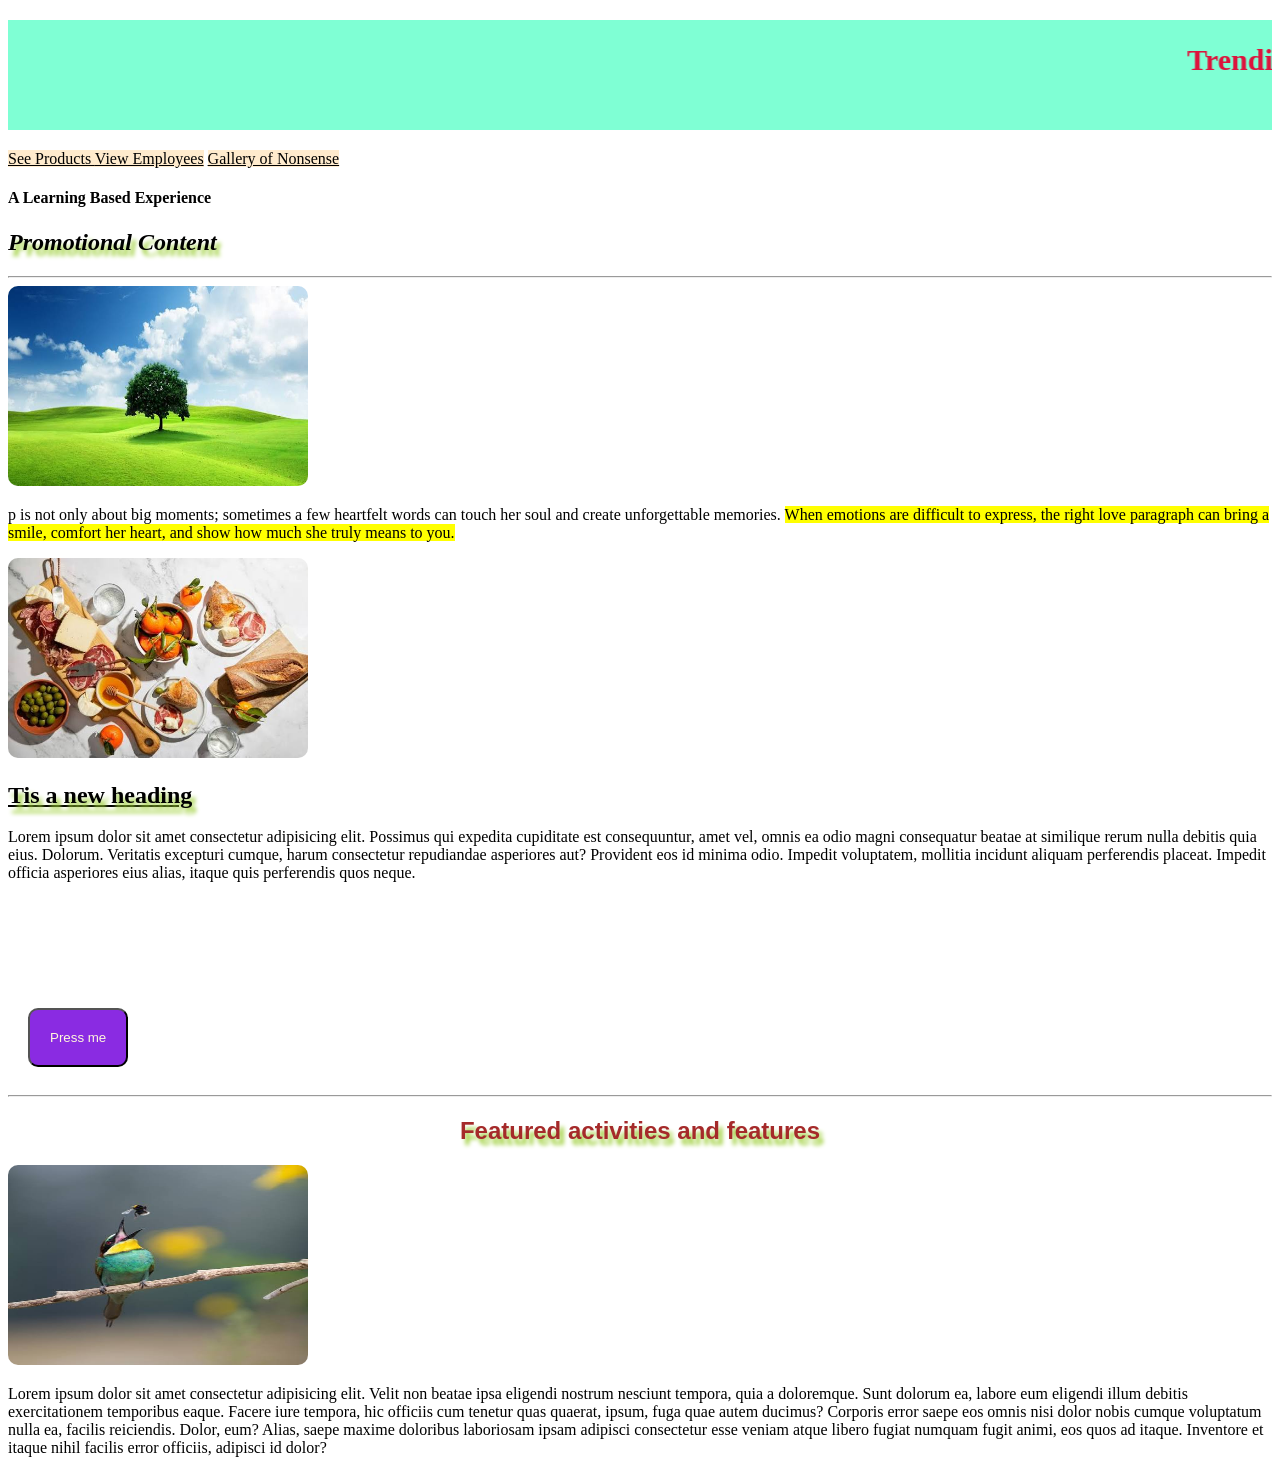
<file: index.html>
<!DOCTYPE html>
<html lang="en">
<head>
    <meta charset="UTF-8">
    <meta name="viewport" content="width=device-width, initial-scale=1.0">
    <title>Home</title>

    <link rel="stylesheet" href="css/index.css">

    <style>
        a{
            background-color: blanchedalmond;
            color: black;
        }
    </style>

</head>
<body>
    <h1><marquee behavior="" direction="">Trending Styles, Better Prices!</marquee>    </h1>

    <a href="products.html" target="_self">See Products </a>

    <a href="employee.html" target="_self">View Employees</a>

    <a href="http://sept-project-nine.vercel.app/" target="_blank">Gallery of Nonsense</a>



    <h4><b>A Learning Based Experience</b></h4>
    <h2><i>Promotional Content</i></h2>
    <hr>
    <img src="assets/image.png" alt="first image">
    
   

    <p>p is not only about big moments; 
        sometimes a few heartfelt words can 
        touch her soul and create unforgettable 
        memories. <mark>
            When emotions are difficult to
         express, the right love paragraph can bring 
         a smile, comfort her heart, and show how much
          she truly means to you.
        </mark> </p>
    <img src="assets/image copy.png" alt="first image">
    
   
    <h2><u>Tis a new heading</u> </h2>
    <p>Lorem ipsum dolor sit amet consectetur adipisicing elit. Possimus qui expedita cupiditate est consequuntur, amet vel, omnis ea odio magni consequatur beatae at similique rerum nulla debitis quia eius. Dolorum.
    Veritatis excepturi cumque, harum consectetur repudiandae asperiores aut? Provident eos id minima odio. Impedit voluptatem, mollitia incidunt aliquam perferendis placeat. Impedit officia asperiores eius alias, itaque quis perferendis quos neque.</p>
    
    <br><br><br><br></br>
    
    <button>Press me</button>  
    
     <hr>

    <h2 style="font-family: Impact, Haettenschweiler, 'Arial Narrow Bold', sans-serif; color: brown; text-align: center;">Featured activities and features</h2>
    <img src="assets/image copy 2.png" alt="first image">
    <p>Lorem ipsum dolor sit amet consectetur adipisicing elit. Velit non beatae ipsa eligendi nostrum nesciunt tempora, quia a doloremque. Sunt dolorum ea, labore eum eligendi illum debitis exercitationem temporibus eaque.
    Facere iure tempora, hic officiis cum tenetur quas quaerat, ipsum, fuga quae autem ducimus? Corporis error saepe eos omnis nisi dolor nobis cumque voluptatum nulla ea, facilis reiciendis. Dolor, eum?
    Alias, saepe maxime doloribus laboriosam ipsam adipisci consectetur esse veniam atque libero fugiat numquam fugit animi, eos quos ad itaque. Inventore et itaque nihil facilis error officiis, adipisci id dolor?</p> 



    
</body>
</html>
</file>
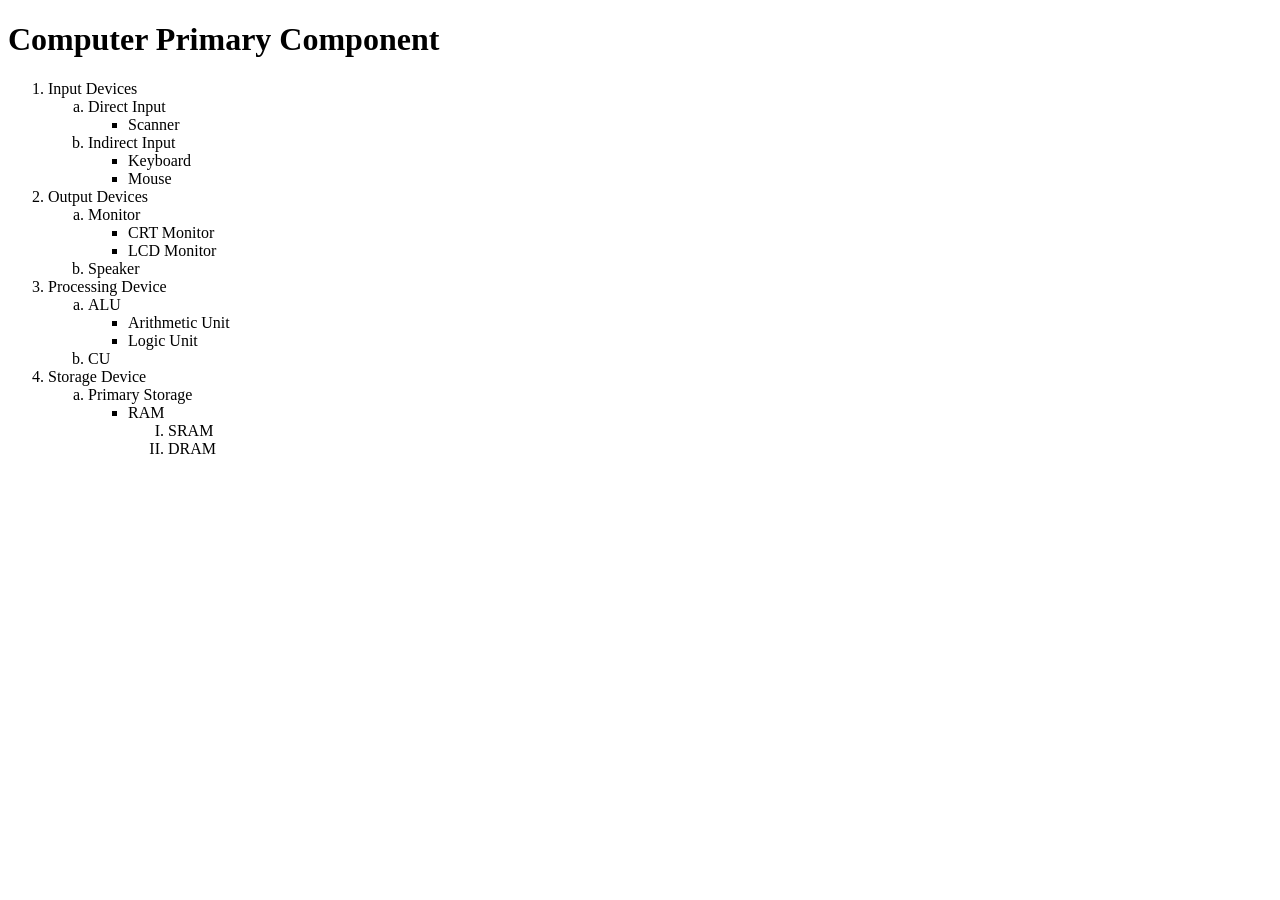
<file: about.html>
<!DOCTYPE html>
<html lang="en">
  <head>
    <meta charset="utf-8">
    <title>Assignment1</title>
  </head>
  <body>
      <h1>Computer Primary Component</h1>
      <ol>
        <dl>
            <li>Input Devices
                <ol type="a">
                    <li> Direct Input
                    <ul>
                        <li>Scanner</li></ul>
                    </li>
                    <li>Indirect Input
                        <ul>
                            <li>Keyboard</li>
                            <li>Mouse</li>
                        </ul>
                    </li>                    
                </ol>
            </li>
            <li>Output Devices
                <ol type="a">
                    <li>Monitor
                        <ul>
                            <li>CRT Monitor</li>
                            <li>LCD Monitor</li>
                        </ul>
                    </li>
                    <li>Speaker</li>                    
                </ol>
            </li>
            <li>Processing Device
                <ol type="a">
                    <li>ALU
                        <ul>
                            <li>Arithmetic Unit</li>
                            <li>Logic Unit</li>
                        </ul>
                    </li>
                    <li>CU</li>                    
                </ol>                
            </li>
            <li>Storage Device
                <ol type="a">
                    <li>Primary Storage
                        <ul>
                            <li>RAM
                                <ol type="I">
                                    <li>SRAM</li>
                                    <li>DRAM</li>
                                    
                                </ol>
                            </li>
                        </ul>
                    </li>
                    
                </ol>
            </li>
        </dl>
      </ol>




  
  </body>
</html>
</file>
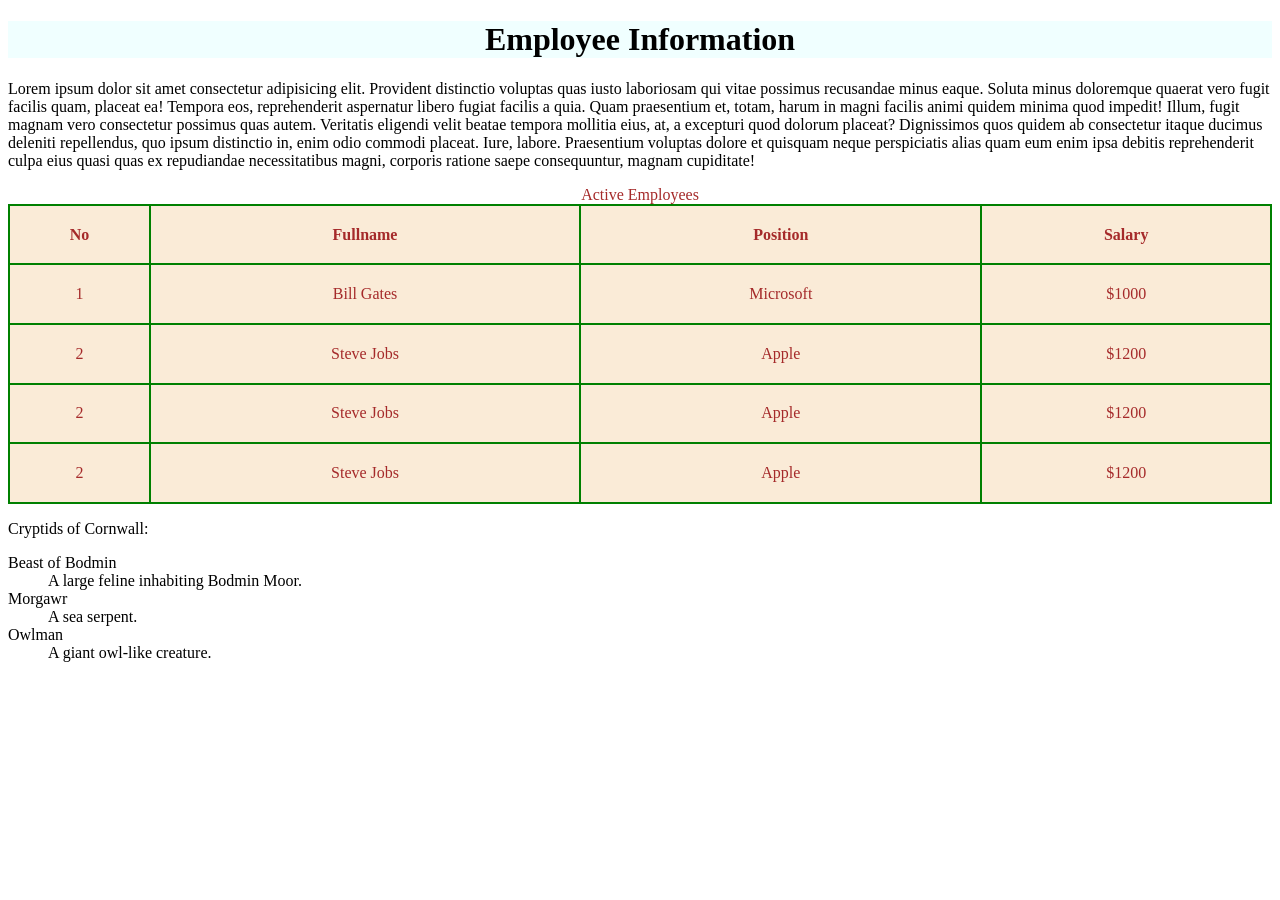
<file: employee.html>
<!DOCTYPE html>
<html lang="en">
<head>
    <meta charset="UTF-8">
    <meta name="viewport" content="width=device-width, initial-scale=1.0">
    <title>Employee Page - MaliMart</title>

    <style>
        h1{
            text-align: center;
            background-color: azure;
        }
        table, th, td{
            border: 2px solid green;
            border-collapse: collapse;
        }
        table{
            width: 100%;
            height: 300px;
            background-color: antiquewhite;
            color: brown;
        }
        td{
            text-align: center;
        }
    </style>
</head>
<body>

    <h1>Employee Information</h1>

    <p>Lorem ipsum dolor sit amet consectetur adipisicing elit. Provident distinctio voluptas quas iusto laboriosam qui vitae possimus recusandae minus eaque. Soluta minus doloremque quaerat vero fugit facilis quam, placeat ea!
    Tempora eos, reprehenderit aspernatur libero fugiat facilis a quia. Quam praesentium et, totam, harum in magni facilis animi quidem minima quod impedit! Illum, fugit magnam vero consectetur possimus quas autem.
    Veritatis eligendi velit beatae tempora mollitia eius, at, a excepturi quod dolorum placeat? Dignissimos quos quidem ab consectetur itaque ducimus deleniti repellendus, quo ipsum distinctio in, enim odio commodi placeat.
    Iure, labore. Praesentium voluptas dolore et quisquam neque perspiciatis alias quam eum enim ipsa debitis reprehenderit culpa eius quasi quas ex repudiandae necessitatibus magni, corporis ratione saepe consequuntur, magnam cupiditate!</p>

    <table>
        <caption>Active Employees</caption>
        <tr>
            <th>No</th>
            <th>Fullname</th>
            <th>Position</th>
            <th>Salary</th>
        </tr>
        <tr>
            <td>1</td>
            <td>Bill Gates</td>
            <td>Microsoft</td>
            <td>$1000</td>
        </tr>
        <tr>
            <td>2</td>
            <td>Steve Jobs</td>
            <td>Apple</td>
            <td>$1200</td>
        </tr>
        <tr>
                 <td>2</td>
            <td>Steve Jobs</td>
            <td>Apple</td>
            <td>$1200</td>
        </tr>
        <tr>
                 <td>2</td>
            <td>Steve Jobs</td>
            <td>Apple</td>
            <td>$1200</td>
        </tr>
        </tr>
        </tr>
    </table>
    
    <p>Cryptids of Cornwall:</p>
    <dl>
        <dt>Beast of Bodmin</dt>
        <dd>A large feline inhabiting Bodmin Moor.</dd>

        <dt>Morgawr</dt>
        <dd>A sea serpent.</dd>

        <dt>Owlman</dt>
        <dd>A giant owl-like creature.</dd>
    </dl>


</body>
</html>
</file>
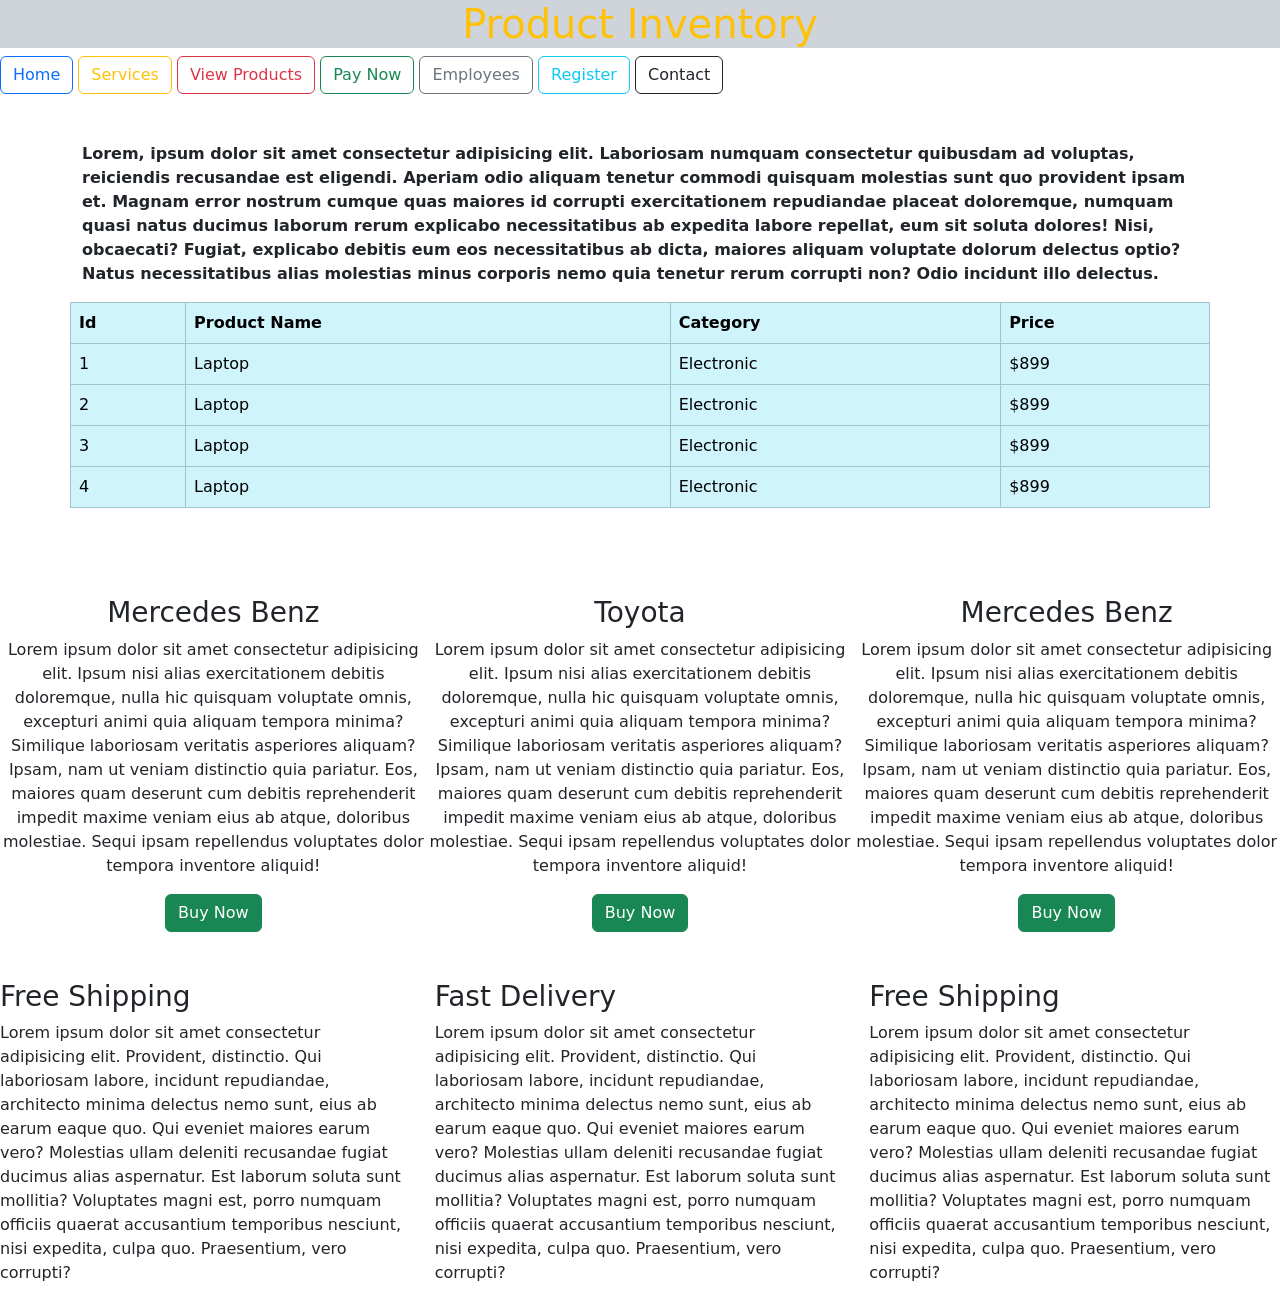
<file: inventory.html>
<!DOCTYPE html>
<html lang="en">

<head>
    <meta charset="UTF-8">
    <meta name="viewport" content="width=device-width, initial-scale=1.0">
    <title>Inventory Page - Malimart</title>

    <link rel="stylesheet" href="bootstrap/css/bootstrap.min.css">

    <script src="bootstrap/js/bootstrap.min.js"></script>

</link>

<body>

    <h1 class="text-warning bg-dark-subtle text-center">Product Inventory</h1>

    <button class="btn btn-outline-primary">Home</button>
    <button class="btn btn-outline-warning">Services</button>
    <button class="btn btn-outline-danger">View Products</button>
    <button class="btn btn-outline-success">Pay Now</button>
    <button class="btn btn-outline-secondary">Employees</button>
    <button class="btn btn-outline-info">Register</button>
    <button class="btn btn-outline-dark">Contact</button>

    <br><br><br>



    <p class="fw-bold container">Lorem, ipsum dolor sit amet consectetur adipisicing elit. Laboriosam numquam
        consectetur quibusdam ad voluptas, reiciendis recusandae est eligendi. Aperiam odio aliquam tenetur commodi
        quisquam molestias sunt quo provident ipsam et.
        Magnam error nostrum cumque quas maiores id corrupti exercitationem repudiandae placeat doloremque, numquam
        quasi natus ducimus laborum rerum explicabo necessitatibus ab expedita labore repellat, eum sit soluta dolores!
        Nisi, obcaecati?
        Fugiat, explicabo debitis eum eos necessitatibus ab dicta, maiores aliquam voluptate dolorum delectus optio?
        Natus necessitatibus alias molestias minus corporis nemo quia tenetur rerum corrupti non? Odio incidunt illo
        delectus.</p>




    <table class="table table-bordered table-info table-hover container">

        <!-- <caption>Inventory</caption> -->

        <tr>
            <th>Id</th>
            <th>Product Name</th>
            <th>Category</th>
            <th>Price</th>
        </tr>

        <tr>
            <td>1</td>
            <td>Laptop</td>
            <td>Electronic</td>
            <td>$899</td>
        </tr>

        <tr>
            <td>2</td>
            <td>Laptop</td>
            <td>Electronic</td>
            <td>$899</td>
        </tr>

        <tr>
            <td>3</td>
            <td>Laptop</td>
            <td>Electronic</td>
            <td>$899</td>
        </tr>

        <tr>
            <td>4</td>
            <td>Laptop</td>
            <td>Electronic</td>
            <td>$899</td>
        </tr>


    </table>

    <br><br><br>

    <div class="d-flex">

        <div class="text-center">

            <h3>Mercedes Benz</h3>
            <p>Lorem ipsum dolor sit amet consectetur adipisicing elit. Ipsum nisi alias exercitationem debitis doloremque, nulla hic quisquam voluptate omnis, excepturi animi quia aliquam tempora minima? Similique laboriosam veritatis asperiores aliquam?
            Ipsam, nam ut veniam distinctio quia pariatur. Eos, maiores quam deserunt cum debitis reprehenderit impedit maxime veniam eius ab atque, doloribus molestiae. Sequi ipsam repellendus voluptates dolor tempora inventore aliquid!</p>
            <button class="btn btn-success">Buy Now</button>      


        </div>

        <div class="text-center">

            <h3>Toyota</h3>
            <p>Lorem ipsum dolor sit amet consectetur adipisicing elit. Ipsum nisi alias exercitationem debitis doloremque, nulla hic quisquam voluptate omnis, excepturi animi quia aliquam tempora minima? Similique laboriosam veritatis asperiores aliquam?
            Ipsam, nam ut veniam distinctio quia pariatur. Eos, maiores quam deserunt cum debitis reprehenderit impedit maxime veniam eius ab atque, doloribus molestiae. Sequi ipsam repellendus voluptates dolor tempora inventore aliquid!</p>
            <button class="btn btn-success">Buy Now</button>      


        </div>

        <div class="text-center">

            <h3>Mercedes Benz</h3>
            <p>Lorem ipsum dolor sit amet consectetur adipisicing elit. Ipsum nisi alias exercitationem debitis doloremque, nulla hic quisquam voluptate omnis, excepturi animi quia aliquam tempora minima? Similique laboriosam veritatis asperiores aliquam?
            Ipsam, nam ut veniam distinctio quia pariatur. Eos, maiores quam deserunt cum debitis reprehenderit impedit maxime veniam eius ab atque, doloribus molestiae. Sequi ipsam repellendus voluptates dolor tempora inventore aliquid!</p>
            <button class="btn btn-success">Buy Now</button>      


        </div>


    </div>

    <br><br>

     <!-- Bootstrap Grid System -->

        <div class="row">

            <div class="col-4">

                <h3>Free Shipping</h3>
                <p>Lorem ipsum dolor sit amet consectetur adipisicing elit. Provident, distinctio. Qui laboriosam labore, incidunt repudiandae, architecto minima delectus nemo sunt, eius ab earum eaque quo. Qui eveniet maiores earum vero?
                Molestias ullam deleniti recusandae fugiat ducimus alias aspernatur. Est laborum soluta sunt mollitia? Voluptates magni est, porro numquam officiis quaerat accusantium temporibus nesciunt, nisi expedita, culpa quo. Praesentium, vero corrupti?</p>

            </div>

            <div class="col-4"> 

                <h3>Fast Delivery</h3>
                <p>Lorem ipsum dolor sit amet consectetur adipisicing elit. Provident, distinctio. Qui laboriosam labore, incidunt repudiandae, architecto minima delectus nemo sunt, eius ab earum eaque quo. Qui eveniet maiores earum vero?
                Molestias ullam deleniti recusandae fugiat ducimus alias aspernatur. Est laborum soluta sunt mollitia? Voluptates magni est, porro numquam officiis quaerat accusantium temporibus nesciunt, nisi expedita, culpa quo. Praesentium, vero corrupti?</p>

            </div>

            <div class="col-4">

                <h3>Free Shipping</h3>
                <p>Lorem ipsum dolor sit amet consectetur adipisicing elit. Provident, distinctio. Qui laboriosam labore, incidunt repudiandae, architecto minima delectus nemo sunt, eius ab earum eaque quo. Qui eveniet maiores earum vero?
                Molestias ullam deleniti recusandae fugiat ducimus alias aspernatur. Est laborum soluta sunt mollitia? Voluptates magni est, porro numquam officiis quaerat accusantium temporibus nesciunt, nisi expedita, culpa quo. Praesentium, vero corrupti?</p>

            </div>





        </div>














</body>

</html>
</file>
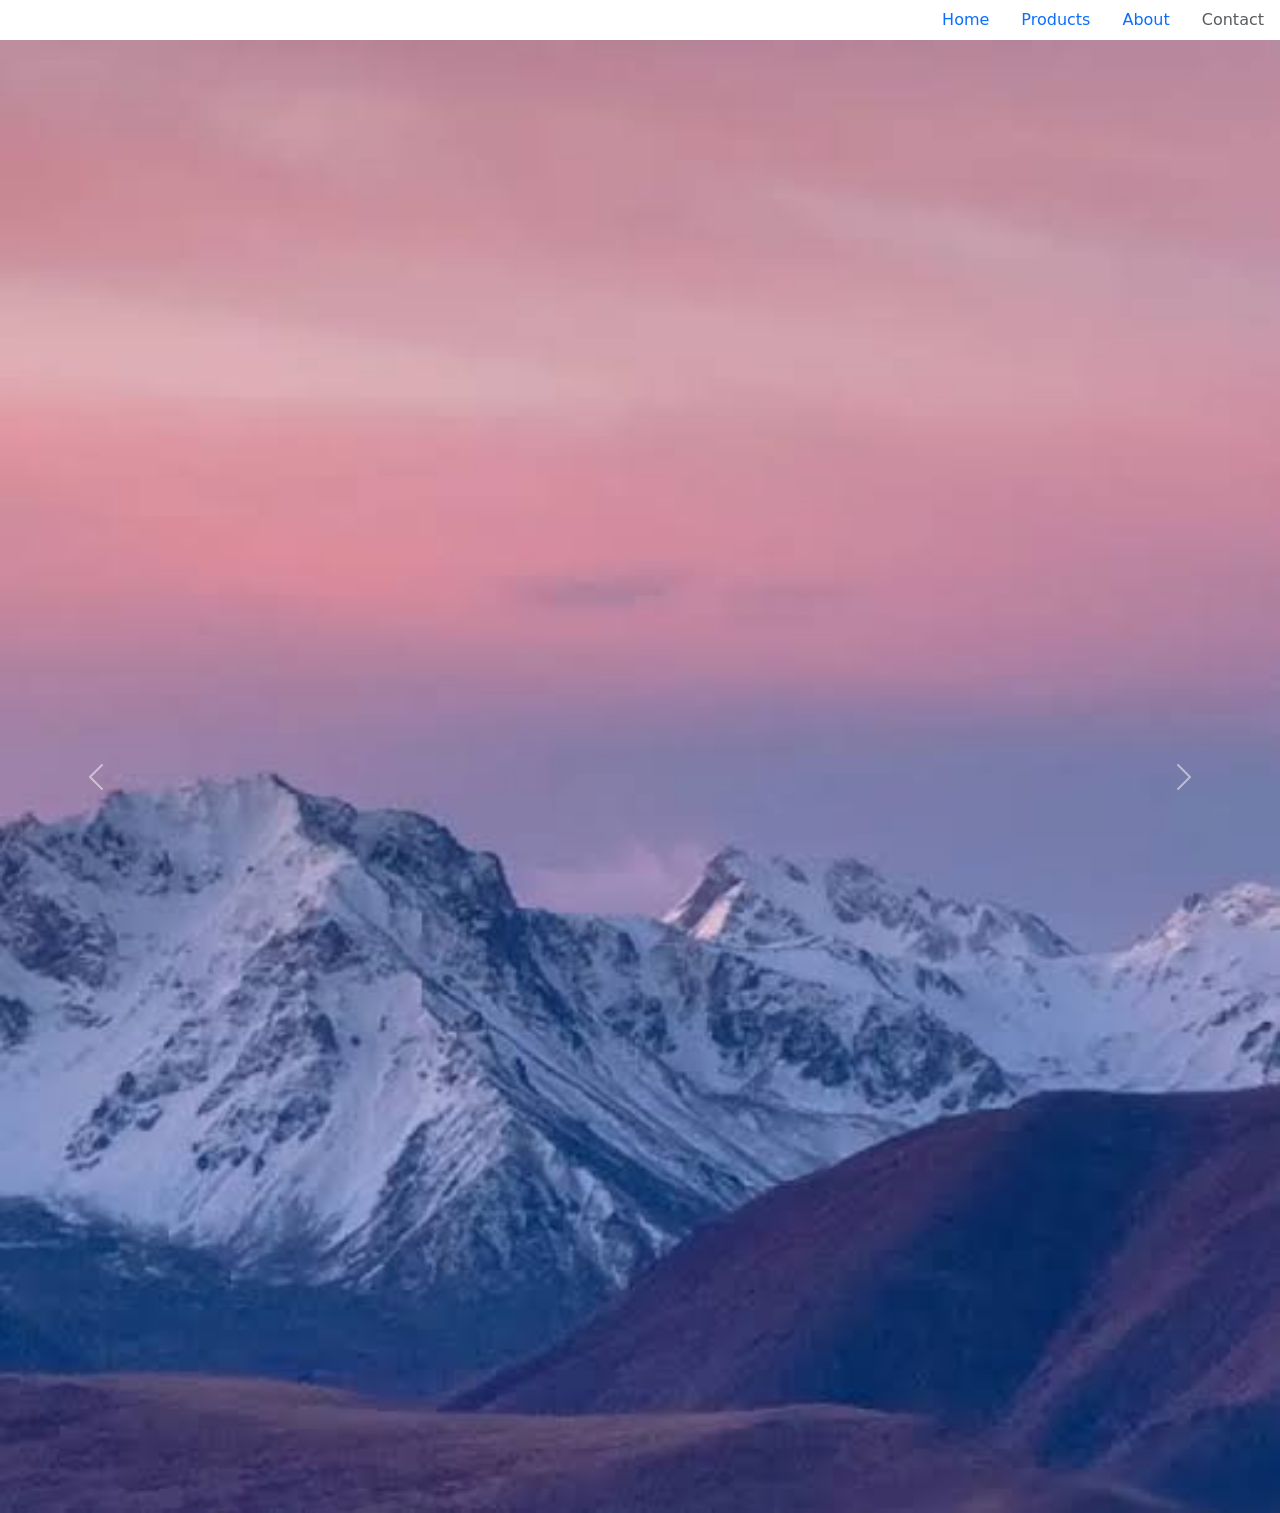
<file: landing.html>
<!DOCTYPE html>
<html lang="en">

<head>
    <meta charset="UTF-8">

    <head name="viewport" content="width=device-width, initial-scale=1.0">
        <title>Landing Page</title>

        <link rel="stylesheet" href="bootstrap/css/bootstrap.min.css">
        <script src="bootstrap/js/bootstrap.bundle.min.js"></script>




    </head>

<body>

    <ul class="nav justify-content-end">
        <li class="nav-item">
            <a class="nav-link active" aria-current="page" href="#">Home</a>
        </li>
        <li class="nav-item">
            <a class="nav-link" href="#">Products</a>
        </li>
        <li class="nav-item">
            <a class="nav-link" href="#">About</a>
        </li>
        <li class="nav-item">
            <a class="nav-link disabled" href="#" tabindex="-1" aria-disabled="true">Contact</a>
        </li>
    </ul>

    <div id="carouselExampleControls" class="carousel slide" data-bs-ride="carousel">
        <div class="carousel-inner">
            <div class="carousel-item active">
                <img src="assets/image copy 4.png" class="d-block w-100" alt="...">
            </div>
            <div class="carousel-item">
                <img src="assets/image copy 5.png" class="d-block w-100" alt="...">
            </div>
            <div class="carousel-item">
                <img src="assets/image copy 3.png" class="d-block w-100" alt="...">
            </div>
        </div>
        <button class="carousel-control-prev" type="button" data-bs-target="#carouselExampleControls"
            data-bs-slide="prev">
            <span class="carousel-control-prev-icon" aria-hidden="true"></span>
            <span class="visually-hidden">Previous</span>
        </button>
        <button class="carousel-control-next" type="button" data-bs-target="#carouselExampleControls"
            data-bs-slide="next">
            <span class="carousel-control-next-icon" aria-hidden="true"></span>
            <span class="visually-hidden">Next</span>
        </button>
    </div>









</body>

</div>
</file>
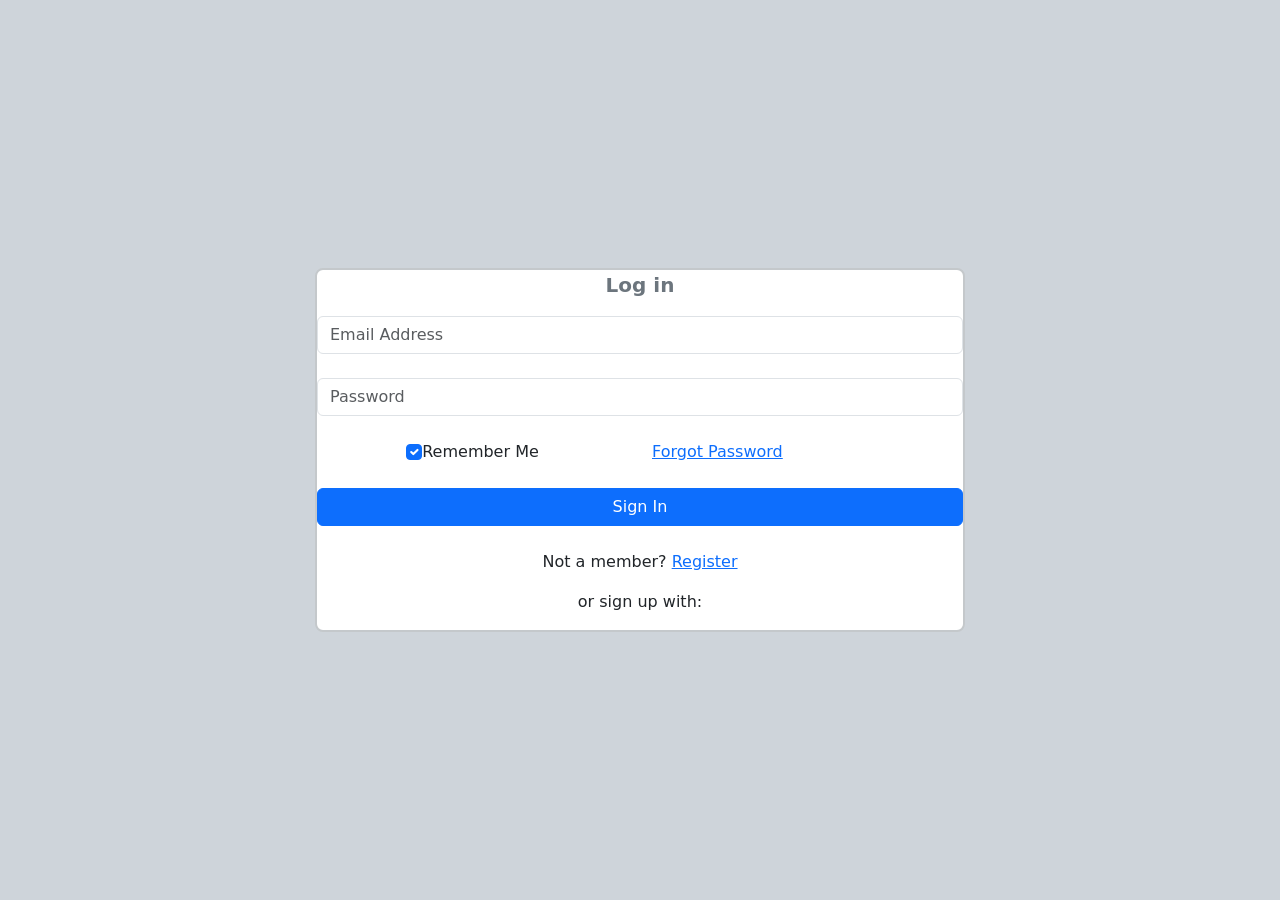
<file: login.html>
<!DOCTYPE html>
<html lang="en">

<head>
    <meta charset="UTF-8">
    <meta name="viewport" content="width=device-width, initial-scale=1.0">
    <title>Login Page</title>

    <link rel="stylesheet" href="bootstrap/css/bootstrap.min.css">
    <script src="bootstrap/js/bootstrap.min.js"></script>





    

<body>

    <div class="d-flex justify-content-center align-items-center bg-dark-subtle" style="height: 100vh;">

        <form class="bg-white border border-secondary-subtle border-2 rounded-3" style="width: 100%; max-width: 650px;">

            <legend class="fs-5 fw-bold text-secondary mb-3 text-center">Log in</legend>

            <div data-mdb-input-init class="form-outline mb-4">
                <input type="email" class="form-control" placeholder="Email Address">
            </div>

            <div data-mdb-input-init class="form-outline mb-4">
                <input type="password" class="form-control" placeholder="Password">
            </div>

            <div class="row mb-4">

                <div class="col d-flex justify-content-center">

                    <input class="form-check-input" id="formcheck" type="checkbox" checked>
                    <label class="form-check-label" for="formcheck">Remember Me</label>

                </div>

                <div class="col">

                    <a href="#!">Forgot Password</a>

                </div>

            </div>
            <div class="d-grid">

                <button class="btn btn-primary btn-block mb-4 d-flex justify-content-center align-items-center">Sign
                    In</button>

            </div>


            <d class="text-center ">
                <p>Not a member? <a href="#!">Register</a></p>
                <p>or sign up with:</p>


                <a href=""><i class="fa-brands fa-facebook text-bg-info"></i></a>
                <a href=""><i class="fa-brands fa-google-plus-g"></i></a>
                <a href=""><i class="fa-brands fa-linkedin"></i></a>




    </div>





    </form>




    </div>




</body>

</html>
</file>
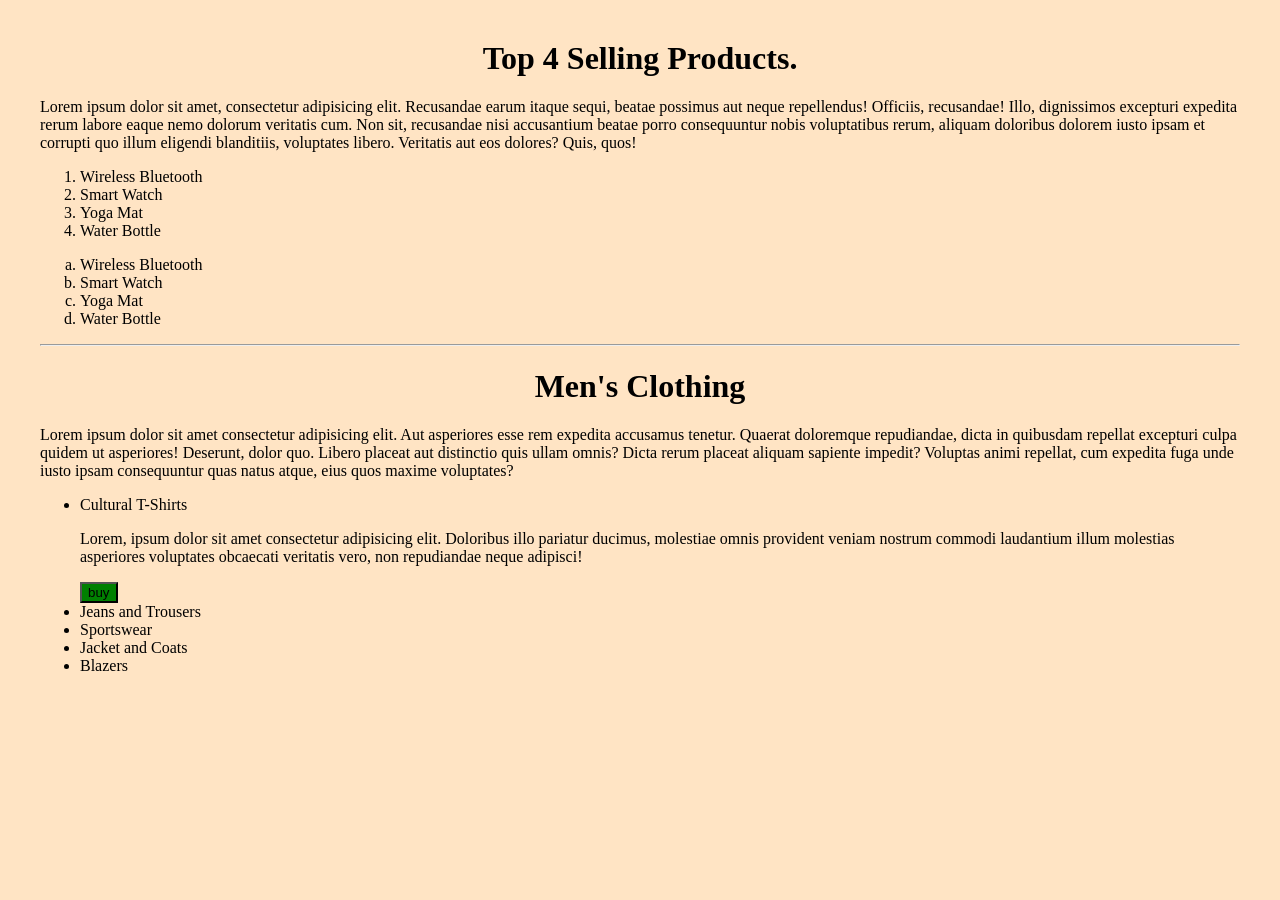
<file: products.html>
<!DOCTYPE html>
<html lang="en">
<head>
    <meta charset="UTF-8">
    <meta name="viewport" content="width=device-width, initial-scale=1.0">
    <title>Products Page</title>

    <style>
        body{
            background-color: bisque;
            margin: 40px;
        }
        h1{
            text-align: center;
        }
        button{
            background-color: green;
        }


    </style>


</head>
<body>
    <!---Ordered List-->
    <h1>Top 4 Selling Products.</h1>
    <p>Lorem ipsum dolor sit amet, consectetur adipisicing elit. Recusandae earum itaque sequi, beatae possimus aut neque repellendus! Officiis, recusandae! Illo, dignissimos excepturi expedita rerum labore eaque nemo dolorum veritatis cum.
    Non sit, recusandae nisi accusantium beatae porro consequuntur nobis voluptatibus rerum, aliquam doloribus dolorem iusto ipsam et corrupti quo illum eligendi blanditiis, voluptates libero. Veritatis aut eos dolores? Quis, quos!</p>
    <ol>
        <li>Wireless Bluetooth</li>
        <li>Smart Watch</li>
        <li>Yoga Mat</li>
        <li>Water Bottle</li>
    </ol>

    <ol type="a">
        <li>Wireless Bluetooth</li>
        <li>Smart Watch</li>
        <li>Yoga Mat</li>
        <li>Water Bottle</li>
    </ol>
    <hr>

    <!---Unordered List-->
    <h1>Men's Clothing</h1>
    <p>Lorem ipsum dolor sit amet consectetur adipisicing elit. Aut asperiores esse rem expedita accusamus tenetur. Quaerat doloremque repudiandae, dicta in quibusdam repellat excepturi culpa quidem ut asperiores! Deserunt, dolor quo.
    Libero placeat aut distinctio quis ullam omnis? Dicta rerum placeat aliquam sapiente impedit? Voluptas animi repellat, cum expedita fuga unde iusto ipsam consequuntur quas natus atque, eius quos maxime voluptates?</p>
    <ul>
        <li>Cultural T-Shirts</li>

        <p>Lorem, ipsum dolor sit amet consectetur adipisicing elit. Doloribus illo pariatur ducimus, molestiae omnis provident veniam nostrum commodi laudantium illum molestias asperiores voluptates obcaecati veritatis vero, non repudiandae neque adipisci!</p>
        <button>buy</button>

        <li>Jeans and Trousers</li>
        <li>Sportswear</li>
        <li>Jacket and Coats</li>
        <li>Blazers</li>
    </ul>

    <!--ASSIGNMENT-->
    <!---Nested List-->

    <!---Description List-->


</body>
</html>
</file>
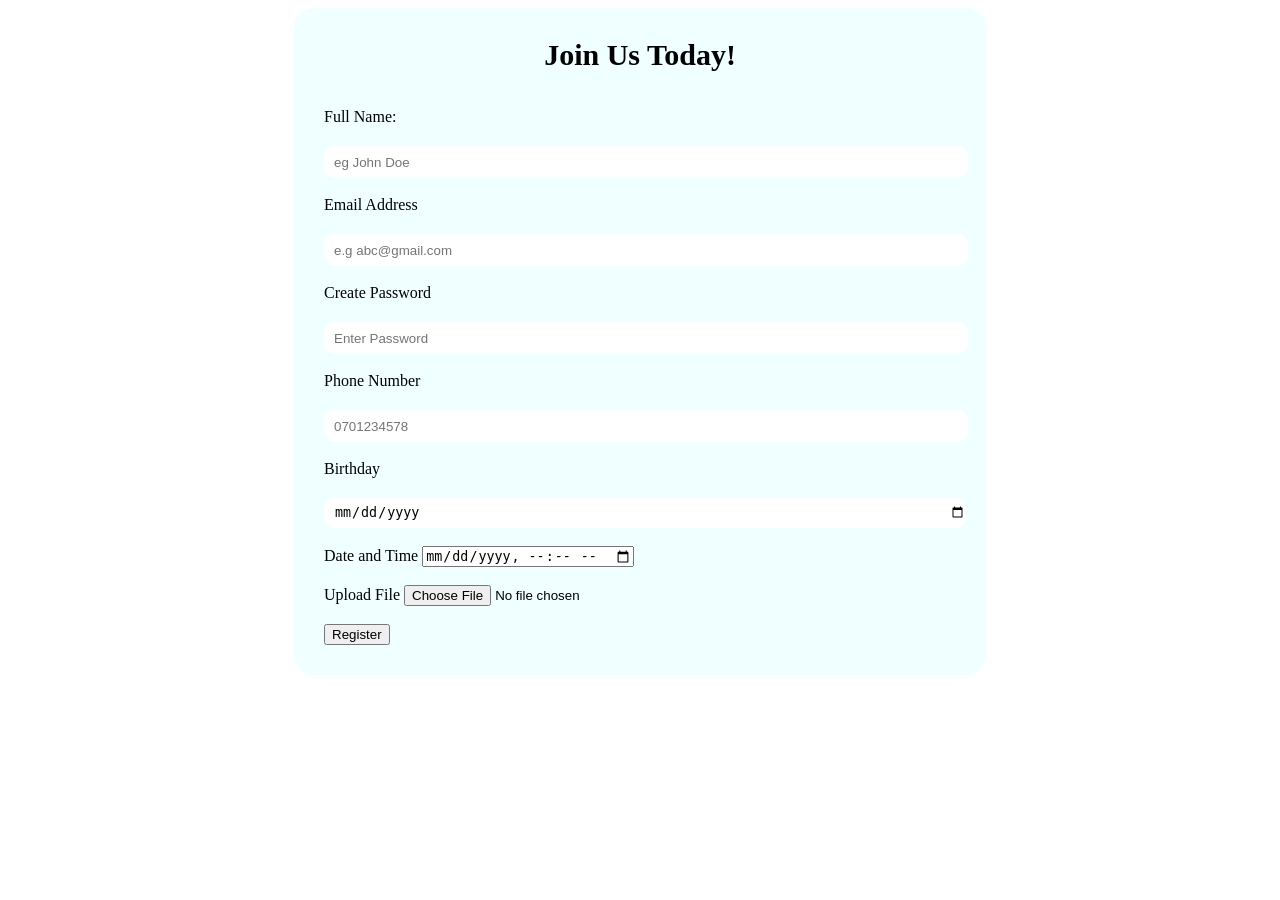
<file: register.html>
<!DOCTYPE html>
<html lang="en">
<head>
    <meta charset="UTF-8">
    <meta name="viewport" content="width=device-width, initial-scale=1.0">
    <title>Register Page - MaliMart</title>


    <link rel="stylesheet" href="css/register.css">



</head>
<body>
    
    <form action="">

        <legend>Join Us Today!</legend>

        <br><br>

        <label for="fullname"> Full Name:</label>
        <input type="text" id="fullname" placeholder="eg John Doe" required>

        <br><br>

        <label for="emailaddress">Email Address</label>
        <input type="email" id="emailaddress" placeholder="e.g abc@gmail.com" required>

        <br><br>

        <label for="createpassword">Create Password</label>
        <input type="password" id="createpassword" placeholder="Enter Password" required>

        <br><br>

        <label for="phone">Phone Number</label>
        <input type="tel" id="phone" placeholder="0701234578" required>

        <br><br>

        <label for="dob">Birthday</label>
        <input type="date" id="dob" required>

        <br><br>

        <label for="dt">Date and Time</label>
        <input type="datetime-local" id="dt" required>

        <br><br>

        <label for="upload">Upload File</label>
        <input type="file" id="upload" required>

        <br><br>
        <!-- Textarea -->
        <!-- Dropdown
        Checkbox
        Radiobutton -->

        <button>Register</button>





    </form>



    
</body>
</html>
</file>
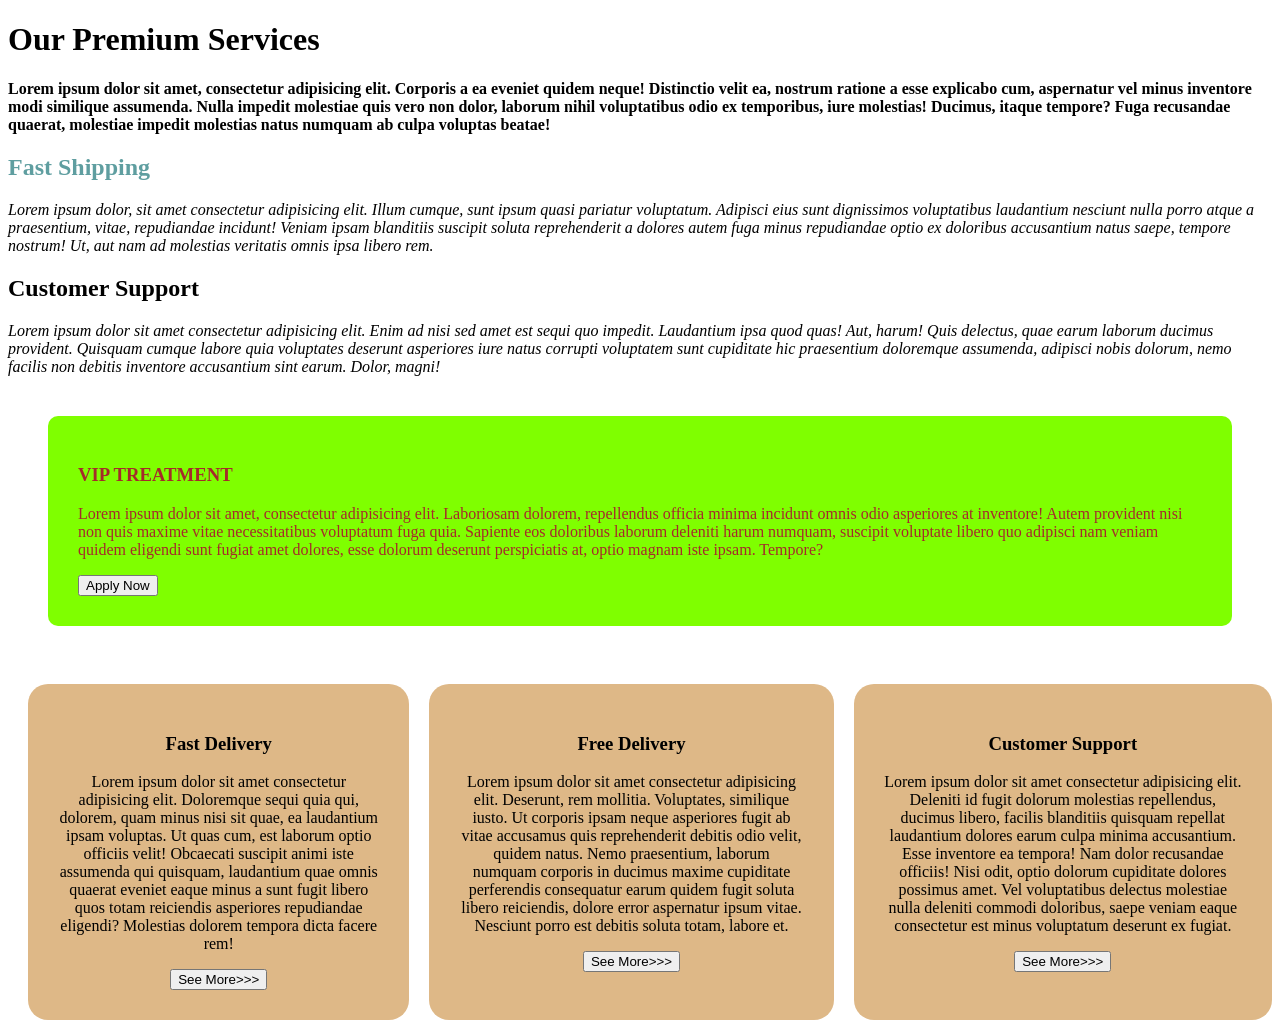
<file: services.html>
<!DOCTYPE html>
<html lang="en">
<head>
    <meta charset="UTF-8">
    <head name="viewport" content="width=device-width, initial-scale=1.0">
    <title>Services Page</title>
    <link rel="stylesheet" href="css/services.css">

    
</head>
<body>
    <h1>Our Premium Services</h1>
    <p id="paragraph">Lorem ipsum dolor sit amet, consectetur adipisicing elit. Corporis a ea eveniet quidem neque! Distinctio velit ea, nostrum ratione a esse explicabo cum, aspernatur vel minus inventore modi similique assumenda.
    Nulla impedit molestiae quis vero non dolor, laborum nihil voluptatibus odio ex temporibus, iure molestias! Ducimus, itaque tempore? Fuga recusandae quaerat, molestiae impedit molestias natus numquam ab culpa voluptas beatae!</p>

    <h2 id="shipping">Fast Shipping</h2>
    <p class="one">Lorem ipsum dolor, sit amet consectetur adipisicing elit. Illum cumque, sunt ipsum quasi pariatur voluptatum. Adipisci eius sunt dignissimos voluptatibus laudantium nesciunt nulla porro atque a praesentium, vitae, repudiandae incidunt!
    Veniam ipsam blanditiis suscipit soluta reprehenderit a dolores autem fuga minus repudiandae optio ex doloribus accusantium natus saepe, tempore nostrum! Ut, aut nam ad molestias veritatis omnis ipsa libero rem.</p>

    <h2>Customer Support</h2>
    <p class="one">Lorem ipsum dolor sit amet consectetur adipisicing elit. Enim ad nisi sed amet est sequi quo impedit. Laudantium ipsa quod quas! Aut, harum! Quis delectus, quae earum laborum ducimus provident.
    Quisquam cumque labore quia voluptates deserunt asperiores iure natus corrupti voluptatem sunt cupiditate hic praesentium doloremque assumenda, adipisci nobis dolorum, nemo facilis non debitis inventore accusantium sint earum. Dolor, magni!</p>


    <!---Creating a Division-->
    <div id="vip">
        <h3>VIP TREATMENT</h3>
        <P>Lorem ipsum dolor sit amet, consectetur adipisicing elit. Laboriosam dolorem, repellendus officia minima incidunt omnis odio asperiores at inventore! Autem provident nisi non quis maxime vitae necessitatibus voluptatum fuga quia.
        Sapiente eos doloribus laborum deleniti harum numquam, suscipit voluptate libero quo adipisci nam veniam quidem eligendi sunt fugiat amet dolores, esse dolorum deserunt perspiciatis at, optio magnam iste ipsam. Tempore?</P>
        <button>Apply Now</button>
    </div>

    <br>

    <div id="main">
        <div class="customer">
            <h3>Fast Delivery</h3>
            <p>Lorem ipsum dolor sit amet consectetur adipisicing elit. Doloremque sequi quia qui, dolorem, quam minus nisi sit quae, ea laudantium ipsam voluptas. Ut quas cum, est laborum optio officiis velit!
            Obcaecati suscipit animi iste assumenda qui quisquam, laudantium quae omnis quaerat eveniet eaque minus a sunt fugit libero quos totam reiciendis asperiores repudiandae eligendi? Molestias dolorem tempora dicta facere rem!</p>
            <button>See More>>></button>

        </div>

        <div class="customer">
            <h3>Free Delivery</h3>
            <p>Lorem ipsum dolor sit amet consectetur adipisicing elit. Deserunt, rem mollitia. Voluptates, similique iusto. Ut corporis ipsam neque asperiores fugit ab vitae accusamus quis reprehenderit debitis odio velit, quidem natus.
            Nemo praesentium, laborum numquam corporis in ducimus maxime cupiditate perferendis consequatur earum quidem fugit soluta libero reiciendis, dolore error aspernatur ipsum vitae. Nesciunt porro est debitis soluta totam, labore et.</p>
            <button>See More>>></button>
        </div>

        <div class="customer">
            <h3>Customer Support</h3>
            <p>Lorem ipsum dolor sit amet consectetur adipisicing elit. Deleniti id fugit dolorum molestias repellendus, ducimus libero, facilis blanditiis quisquam repellat laudantium dolores earum culpa minima accusantium. Esse inventore ea tempora!
            Nam dolor recusandae officiis! Nisi odit, optio dolorum cupiditate dolores possimus amet. Vel voluptatibus delectus molestiae nulla deleniti commodi doloribus, saepe veniam eaque consectetur est minus voluptatum deserunt ex fugiat.</p>
            <button>See More>>></button>
        </div>

        



    </div>






    
</body>
</html>
</file>
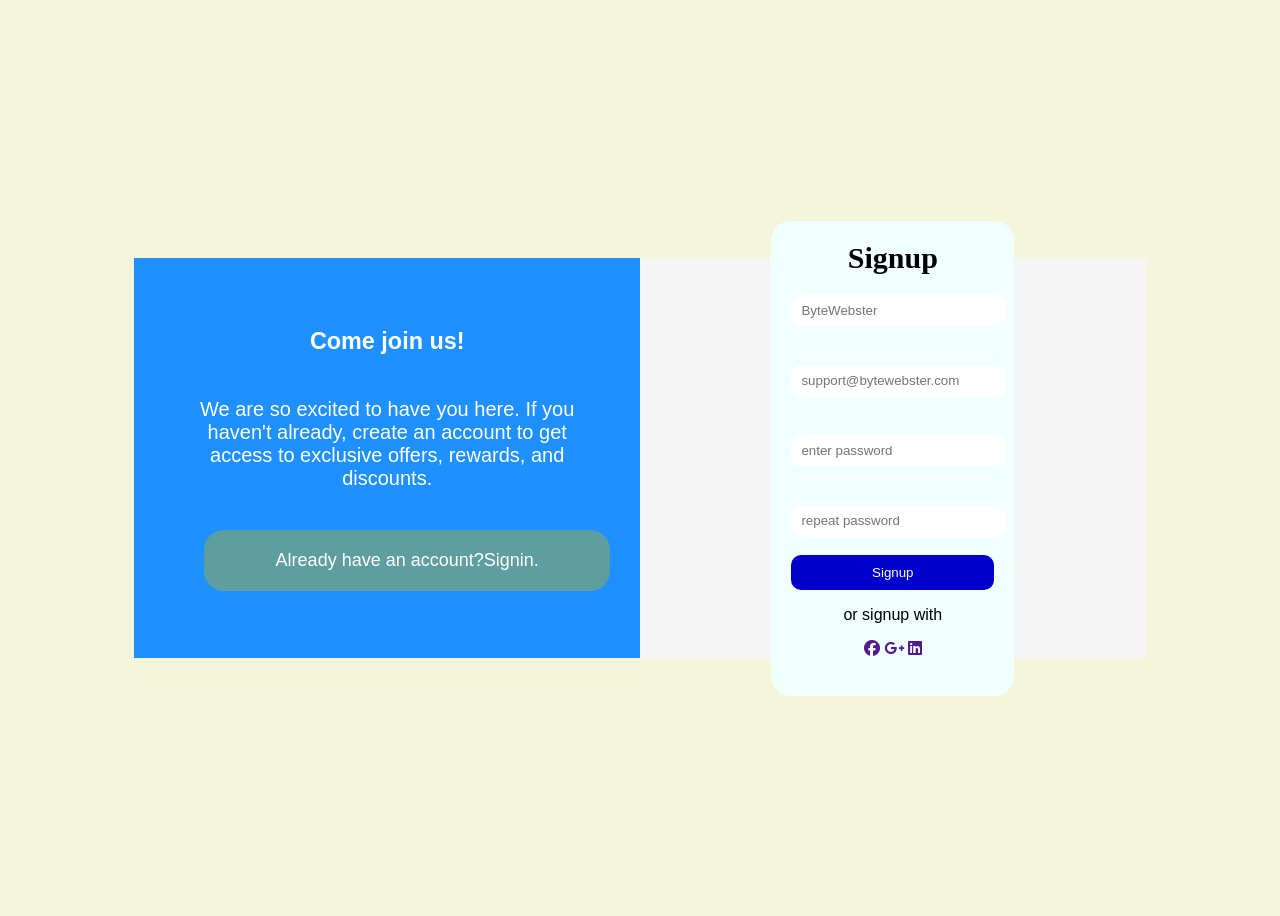
<file: signup.html>
<!doctype html>
<html lang="en">
  <head>
    <meta charset="UTF-8" />
    <meta name="viewport" content="width=device-width, initial-scale=1.0" />
    <title>Sign Up</title>

    <link rel="stylesheet" href="css/signup.css" />

        <!-- Font Awesome CDN link -->
    <link rel="stylesheet" href="https://cdnjs.cloudflare.com/ajax/libs/font-awesome/6.5.2/css/all.min.css" />

  </head>

  <body>

    <div class="container">

      <div class="leftcontent">

        <h3>Come join us!</h3>

        <p>We are so excited to have you here. If you haven't already, create an account to get access to exclusive offers, rewards, and discounts.</p>
      
        <button id="signin">Already have an account?Signin.</button>



      </div>


      <div class="rightcontent">

        <form action="">
          <legend>Signup</legend>
          <input type="text" id="fullname" placeholder="ByteWebster" required>
          <br><br>
        
          <input type="email" id="email" placeholder="support@bytewebster.com" required>
          <br><br>
        
          <input type="password" id="password" placeholder="enter password" required>
          <br><br>
        
          <input type="password" id="repeat password" placeholder="repeat password"  required>
          <br><br>

                  
          <button id="signup">Signup</button>
          <br>
          
          <p id="paragraph">or signup with</p>

          

          <div class="icons">
            <a href=""><i class="fa-brands fa-facebook"></i></a>
            <a href=""><i class="fa-brands fa-google-plus-g"></i></a>
            <a href=""><i class="fa-brands fa-linkedin"></i></a>
          </div>
        
          </br>
        </form>

      </div>

    </div>

  </body>
</html>
</file>
<file: css/index.css>
button{
    background-color: blueviolet;
    color: cornsilk;
    margin: 20px;
    padding: 20px ;
    border-radius: 10px;
}

h1{
    text-align: center;
    font-size: 30px;
    background-color: aquamarine;
    color: crimson;
    line-height: 80px;
}

img{
    border-radius: 10px;
    width: 300px;
    height: 200px;
}

h2{
    text-shadow: 4px 6px 4px yellowgreen;
}
</file>
<file: css/register.css>
form{

    background-color: azure;
    width: 50%;
    margin: auto;
    padding: 30px;
    border-radius: 20px;
}

legend{

    font-size: 30px;
    text-align: center;
    font-weight: bold;

}

input[type=text], input[type=email], input[type=password], input[type=tel],
input[type=date], input[type=datetime]{

    width: 100%;
    height: 30px;
    border-radius: 10px;
    border: none;
    margin-top: 20px;
    padding-left: 10px;



}
</file>
<file: css/services.css>
#paragraph{
    font-weight: bold;




}

#shipping{
    color: cadetblue;



}

.one{
    font-style: italic;
}

#vip{
    background-color: chartreuse;
    margin: 40px;
    padding: 30px;
    border-radius: 10px;
    color: brown;
}

#main{
    display: flex;
}

.customer{
    background-color: burlywood;
    margin-left: 20px;
    padding: 30px;
    text-align: center;
    border-radius: 20px;
}
</file>
<file: css/signup.css>
body{
    background-color: beige;
}


.container{

    width: 80%;
    margin: auto;
    display: flex;
    background-color: beige;
    height: 100vh;
    align-items: center;

}

.leftcontent{

    background-color: dodgerblue;
    padding: 50px;
    height: 300px;
    display: flex;
    flex-direction: column;
    justify-content: center;
    color: white;
    text-align: center;
    font-size: 20px;
    font-family: 'Gill Sans', 'Gill Sans MT', Calibri, 'Trebuchet MS', sans-serif;
    width: 50%;


    

}

.rightcontent{

    background-color: whitesmoke;
    padding: 50px;
    height: 300px;
    text-align: center;
    display: flex;
    flex-direction: column;
    justify-content: center;
    width: 50%;
}

form{

    width: 50%;
    background-color: azure;
    margin: auto;
    padding: 20px;
    border-radius: 20px;
}

#signup{

    background-color: mediumblue;
    border-radius: 10px;
    width: 100%;
    padding: 10px;
    border: none;
    font-family: 'Gill Sans', 'Gill Sans MT', Calibri, 'Trebuchet MS', sans-serif;
    color: white;


}

#signin{

    background-color: cadetblue;
    border: none;
    padding: 20px 30px;
    margin: 20px;
    border-radius: 20px;
    width: 100%;
    font-size: large;
    font-family: 'Gill Sans', 'Gill Sans MT', Calibri, 'Trebuchet MS', sans-serif;
    color: white;

}

input[type=text], input[type=email], input[type=password] {

    width: 100%;
    height: 30px;
    border-radius: 10px;
    border: none;
    margin-top: 20px;
    padding-left: 10px;
    


}

legend{
    font-weight: bold;
    font-size: 30px;
    text-align: center;
}

#paragraph{
    text-align: center;
    font-family: 'Gill Sans', 'Gill Sans MT', Calibri, 'Trebuchet MS', sans-serif;
}
</file>
